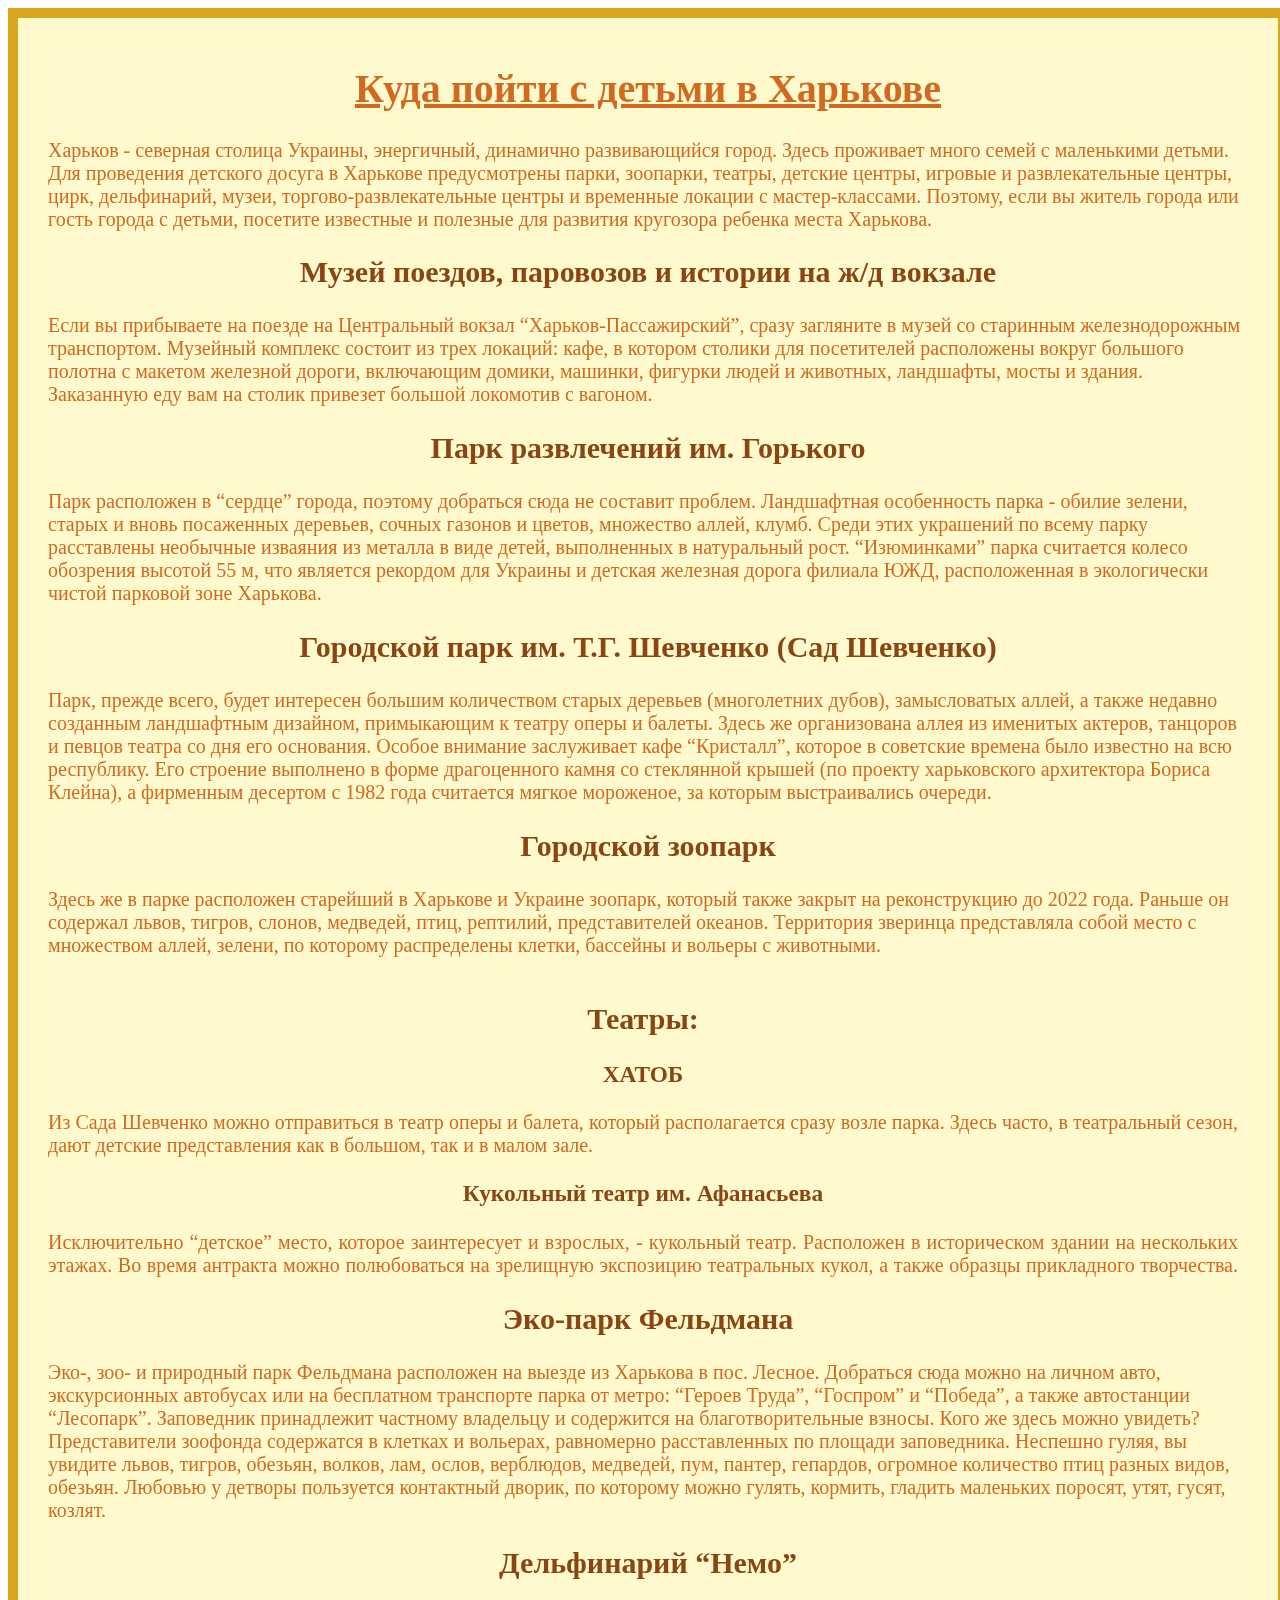
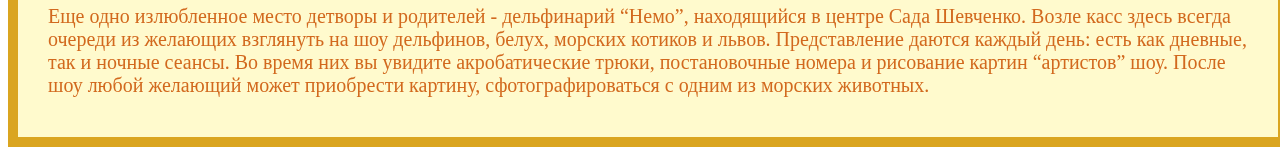
<file: index.html>
<!DOCTYPE html>
<html lang="ru">
	<head>
		<meta charset="UTF-8">
		<title>Досуг с детьми Харьков</title>
		<link rel="stylesheet" href="css/style.css">
		<style>
			
		</style>
	</head>
	<body>
		<div class="main">
			<h1>Куда пойти с детьми в Харькове</h1>
			<p>Харьков - северная столица Украины, энергичный, динамично развивающийся город.
				Здесь проживает много семей с маленькими детьми. Для проведения детского досуга в Харькове предусмотрены парки, зоопарки, театры,
				детские центры, игровые и развлекательные центры, цирк, дельфинарий, музеи, торгово-развлекательные центры и временные локации с мастер-классами.
				Поэтому, если вы житель города или гость города с детьми, посетите известные и полезные для развития кругозора ребенка места Харькова.</p>
			<div>
				<h2>Музей поездов, паровозов и истории на ж/д вокзале</h2>
				<p>Если вы прибываете на поезде на Центральный вокзал “Харьков-Пассажирский”, сразу загляните в музей со старинным железнодорожным транспортом.
					Музейный комплекс состоит из трех локаций: кафе, в котором столики для посетителей расположены вокруг большого полотна с макетом железной дороги, включающим домики,
					машинки, фигурки людей и животных, ландшафты, мосты и здания. Заказанную еду вам на столик привезет большой локомотив с вагоном.</p>
			</div>
			<div>
				<h2>Парк развлечений им. Горького</h2>
				<p>Парк расположен в “сердце” города, поэтому добраться сюда не составит проблем.
					Ландшафтная особенность парка - обилие зелени, старых и вновь посаженных деревьев, сочных газонов и цветов, множество аллей, клумб.
					Среди этих украшений по всему парку расставлены необычные изваяния из металла в виде детей, выполненных в натуральный рост.
					“Изюминками” парка считается колесо обозрения высотой 55 м, что является рекордом для Украины
					и детская железная дорога филиала ЮЖД, расположенная в экологически чистой парковой зоне Харькова.</p>
			</div>
			<div>
				<h2>Городской парк им. Т.Г. Шевченко (Сад Шевченко)</h2>
				<p> Парк, прежде всего, будет интересен большим количеством старых деревьев (многолетних дубов), замысловатых аллей, а также недавно созданным ландшафтным дизайном,
					примыкающим к театру оперы и балеты. Здесь же организована аллея из именитых актеров, танцоров и певцов театра со дня его основания.
					Особое внимание заслуживает кафе “Кристалл”, которое в советские времена было известно на всю республику.
					Его строение выполнено в форме драгоценного камня со стеклянной крышей (по проекту харьковского архитектора Бориса Клейна),
					а фирменным десертом с 1982 года считается мягкое мороженое, за которым выстраивались очереди.</p>
			</div>
			<div>
				<h2>Городской зоопарк</h2>
				<p>Здесь же в парке расположен старейший в Харькове и Украине зоопарк, который также закрыт на реконструкцию до 2022 года.
					Раньше он содержал львов, тигров, слонов, медведей, птиц, рептилий, представителей океанов. Территория зверинца представляла собой место с множеством аллей,
					зелени, по которому распределены клетки, бассейны и вольеры с животными.</p>
			</div>
			<div class="list">
				<h2>Театры:</h2>
				<div>
					<h3>ХАТОБ</h3>
					<p class="theatres">Из Сада Шевченко можно отправиться в театр оперы и балета, который располагается сразу возле парка. Здесь часто, в театральный сезон, дают детские представления
						как в большом, так и в малом зале.</p>
				</div>
				<div>
					<h3>Кукольный театр им. Афанасьева</h3>
					<p class="theatres">Исключительно “детское” место, которое заинтересует и взрослых, - кукольный театр. Расположен в историческом здании на нескольких этажах.
						Во время антракта можно полюбоваться на зрелищную экспозицию театральных кукол, а также образцы прикладного творчества.
						Зал для спектаклей оборудован мягкими, удобными креслами, холлы и коридоры украшены огромным количеством зелени. Традиционный репертуар представлен спектаклями
						о Буратино, Трех поросятах, Колобке, Ай Болите, Незнайке.</p>
				</div>
			</div>
			<div>
				<h2>Эко-парк Фельдмана</h2>
				<p>Эко-, зоо- и природный парк Фельдмана расположен на выезде из Харькова в пос. Лесное. Добраться сюда можно на личном авто, экскурсионных автобусах или на бесплатном транспорте парка 
					от метро: “Героев Труда”, “Госпром” и “Победа”, а также автостанции “Лесопарк”. Заповедник принадлежит частному владельцу и содержится на благотворительные взносы.
					Кого же здесь можно увидеть? Представители зоофонда содержатся в клетках и вольерах, равномерно расставленных по площади заповедника. Неспешно гуляя, вы увидите львов, тигров, обезьян, волков, лам, ослов, верблюдов, медведей, пум, пантер, гепардов, огромное количество птиц разных видов, обезьян.
					Любовью у детворы пользуется контактный дворик, по которому можно гулять, кормить, гладить маленьких поросят, утят, гусят, козлят.</p>

			</div>
			<div>
				<h2>Дельфинарий “Немо”</h2>
				<p>Еще одно излюбленное место детворы и родителей - дельфинарий “Немо”, находящийся в центре Сада Шевченко. Возле касс здесь всегда очереди из желающих взглянуть на шоу дельфинов, белух, морских котиков и львов. Представление даются каждый день: есть как дневные, так и ночные сеансы. Во время них вы
					 увидите акробатические трюки, постановочные номера и рисование картин “артистов” шоу. После шоу любой желающий может приобрести картину, сфотографироваться с одним из морских животных.</p>
			</div>
		</div>
	</body>
</html>
</file>
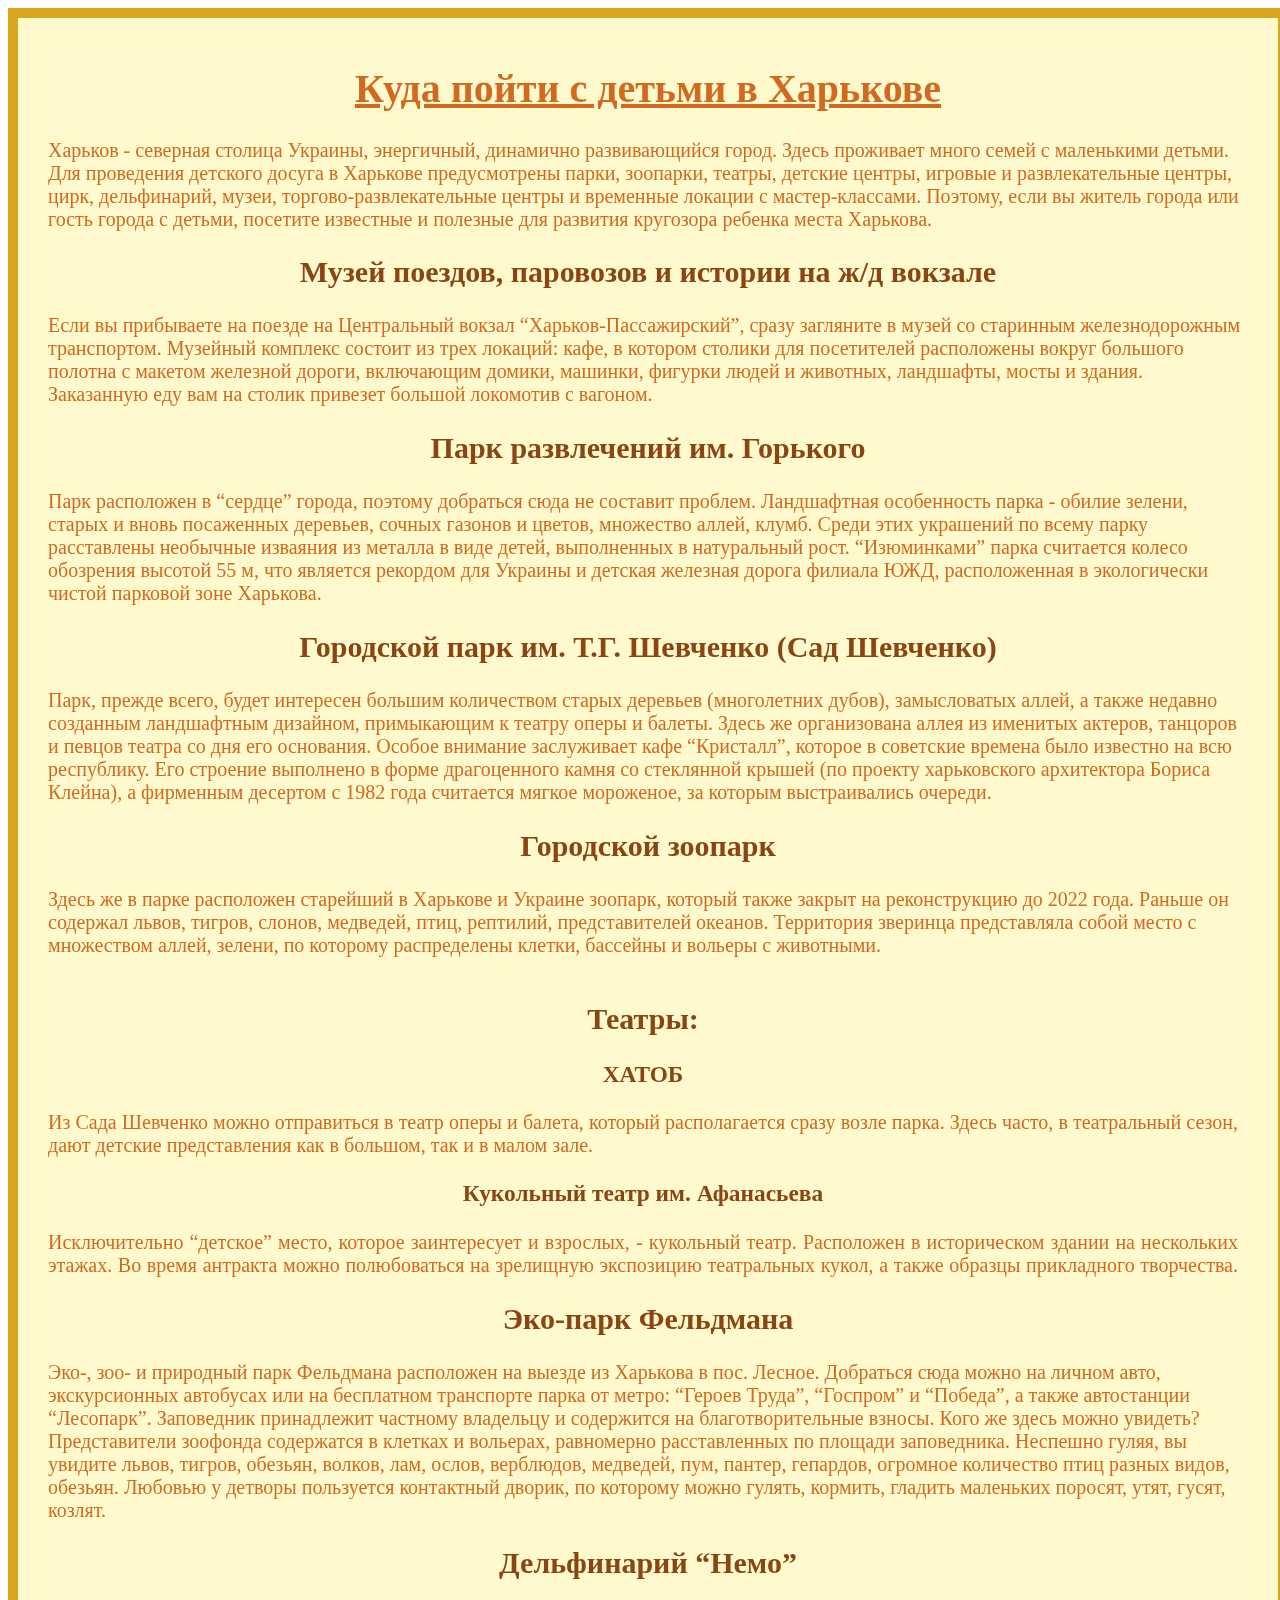
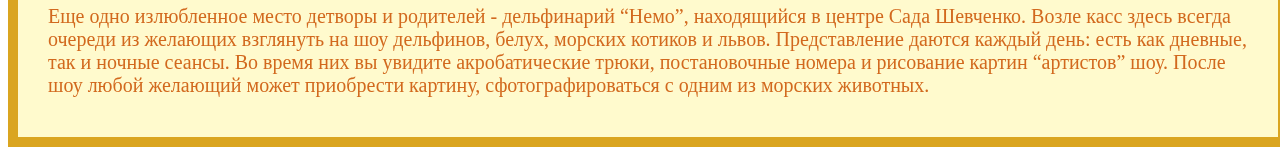
<file: timetable/index.html>
<!DOCTYPE html>
<html lang="ru">
	<head>
		<meta charset="UTF-8">
		<title>Досуг с детьми Харьков</title>
		<link rel="stylesheet" href="../css/style.css">
		<style>
			
		</style>
	</head>
	<body>
		<div class="main">
			<h1>Куда пойти с детьми в Харькове</h1>
			<p>Харьков - северная столица Украины, энергичный, динамично развивающийся город.
				Здесь проживает много семей с маленькими детьми. Для проведения детского досуга в Харькове предусмотрены парки, зоопарки, театры,
				детские центры, игровые и развлекательные центры, цирк, дельфинарий, музеи, торгово-развлекательные центры и временные локации с мастер-классами.
				Поэтому, если вы житель города или гость города с детьми, посетите известные и полезные для развития кругозора ребенка места Харькова.</p>
			<div>
				<h2>Музей поездов, паровозов и истории на ж/д вокзале</h2>
				<p>Если вы прибываете на поезде на Центральный вокзал “Харьков-Пассажирский”, сразу загляните в музей со старинным железнодорожным транспортом.
					Музейный комплекс состоит из трех локаций: кафе, в котором столики для посетителей расположены вокруг большого полотна с макетом железной дороги, включающим домики,
					машинки, фигурки людей и животных, ландшафты, мосты и здания. Заказанную еду вам на столик привезет большой локомотив с вагоном.</p>
			</div>
			<div>
				<h2>Парк развлечений им. Горького</h2>
				<p>Парк расположен в “сердце” города, поэтому добраться сюда не составит проблем.
					Ландшафтная особенность парка - обилие зелени, старых и вновь посаженных деревьев, сочных газонов и цветов, множество аллей, клумб.
					Среди этих украшений по всему парку расставлены необычные изваяния из металла в виде детей, выполненных в натуральный рост.
					“Изюминками” парка считается колесо обозрения высотой 55 м, что является рекордом для Украины
					и детская железная дорога филиала ЮЖД, расположенная в экологически чистой парковой зоне Харькова.</p>
			</div>
			<div>
				<h2>Городской парк им. Т.Г. Шевченко (Сад Шевченко)</h2>
				<p> Парк, прежде всего, будет интересен большим количеством старых деревьев (многолетних дубов), замысловатых аллей, а также недавно созданным ландшафтным дизайном,
					примыкающим к театру оперы и балеты. Здесь же организована аллея из именитых актеров, танцоров и певцов театра со дня его основания.
					Особое внимание заслуживает кафе “Кристалл”, которое в советские времена было известно на всю республику.
					Его строение выполнено в форме драгоценного камня со стеклянной крышей (по проекту харьковского архитектора Бориса Клейна),
					а фирменным десертом с 1982 года считается мягкое мороженое, за которым выстраивались очереди.</p>
			</div>
			<div>
				<h2>Городской зоопарк</h2>
				<p>Здесь же в парке расположен старейший в Харькове и Украине зоопарк, который также закрыт на реконструкцию до 2022 года.
					Раньше он содержал львов, тигров, слонов, медведей, птиц, рептилий, представителей океанов. Территория зверинца представляла собой место с множеством аллей,
					зелени, по которому распределены клетки, бассейны и вольеры с животными.</p>
			</div>
			<div class="list">
				<h2>Театры:</h2>
				<div>
					<h3>ХАТОБ</h3>
					<p class="theatres">Из Сада Шевченко можно отправиться в театр оперы и балета, который располагается сразу возле парка. Здесь часто, в театральный сезон, дают детские представления
						как в большом, так и в малом зале.</p>
				</div>
				<div>
					<h3>Кукольный театр им. Афанасьева</h3>
					<p class="theatres">Исключительно “детское” место, которое заинтересует и взрослых, - кукольный театр. Расположен в историческом здании на нескольких этажах.
						Во время антракта можно полюбоваться на зрелищную экспозицию театральных кукол, а также образцы прикладного творчества.
						Зал для спектаклей оборудован мягкими, удобными креслами, холлы и коридоры украшены огромным количеством зелени. Традиционный репертуар представлен спектаклями
						о Буратино, Трех поросятах, Колобке, Ай Болите, Незнайке.</p>
				</div>
			</div>
			<div>
				<h2>Эко-парк Фельдмана</h2>
				<p>Эко-, зоо- и природный парк Фельдмана расположен на выезде из Харькова в пос. Лесное. Добраться сюда можно на личном авто, экскурсионных автобусах или на бесплатном транспорте парка 
					от метро: “Героев Труда”, “Госпром” и “Победа”, а также автостанции “Лесопарк”. Заповедник принадлежит частному владельцу и содержится на благотворительные взносы.
					Кого же здесь можно увидеть? Представители зоофонда содержатся в клетках и вольерах, равномерно расставленных по площади заповедника. Неспешно гуляя, вы увидите львов, тигров, обезьян, волков, лам, ослов, верблюдов, медведей, пум, пантер, гепардов, огромное количество птиц разных видов, обезьян.
					Любовью у детворы пользуется контактный дворик, по которому можно гулять, кормить, гладить маленьких поросят, утят, гусят, козлят.</p>

			</div>
			<div>
				<h2>Дельфинарий “Немо”</h2>
				<p>Еще одно излюбленное место детворы и родителей - дельфинарий “Немо”, находящийся в центре Сада Шевченко. Возле касс здесь всегда очереди из желающих взглянуть на шоу дельфинов, белух, морских котиков и львов. Представление даются каждый день: есть как дневные, так и ночные сеансы. Во время них вы
					 увидите акробатические трюки, постановочные номера и рисование картин “артистов” шоу. После шоу любой желающий может приобрести картину, сфотографироваться с одним из морских животных.</p>
			</div>
		</div>
	</body>
</html>
</file>
<file: css/style.css>
h1{
	text-align: center;
	text-decoration: underline;
}
h2{
	color: saddlebrown;
	text-align: center;
}
h3{
	color: saddlebrown;
	text-align: center;
}
.main{
	color: chocolate;
	background: lemonchiffon;
	font-size: 20px;
	width: 1200px;
	margin: 0 auto;
	font-family: Georgia;
	padding: 20px 30px;
	border: 10px solid goldenrod;		
}
.list{
	background: lemonchiffon;
	width: 1200px;
	height: 300px;
	overflow-x: auto;
	margin: 0 auto;
	padding-right: 10px;
	box-sizing: border-box;
}
.theatres{
	text-align: justify;
}
</file>
